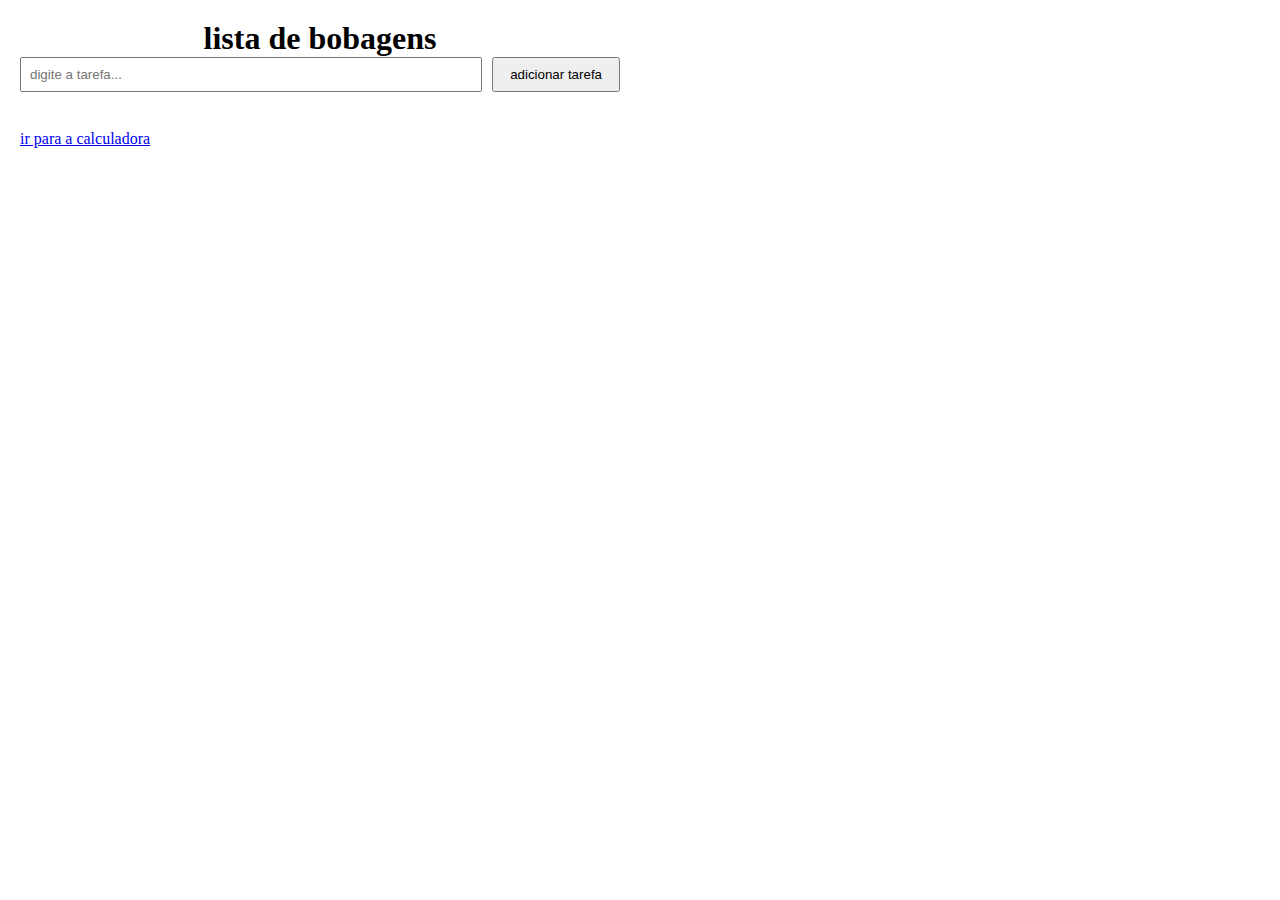
<file: aula03.20/index.html>
<!DOCTYPE html>
<html lang="pt-BR">
<head>
<meta charset="utf-8">

<title> O MALDITO JAVA SCRIPT</title>
<link rel="stylesheet" href="css/reset.css">
<link rel="stylesheet" href="css/style.css">
</head>
<h1>lista de bobagens</h1>
<form action="#" id="formTarefa">
<input type="text" id="inputTarefa" placeholder="digite a tarefa..." required>
<button type="submit">adicionar tarefa</button>
</form>

<ul id="listaTarefa"></ul>

<br>
<a href="calculadora.html"> ir para a calculadora</a>

<script src="js/script.js"></script>                                            
</html>
</file>
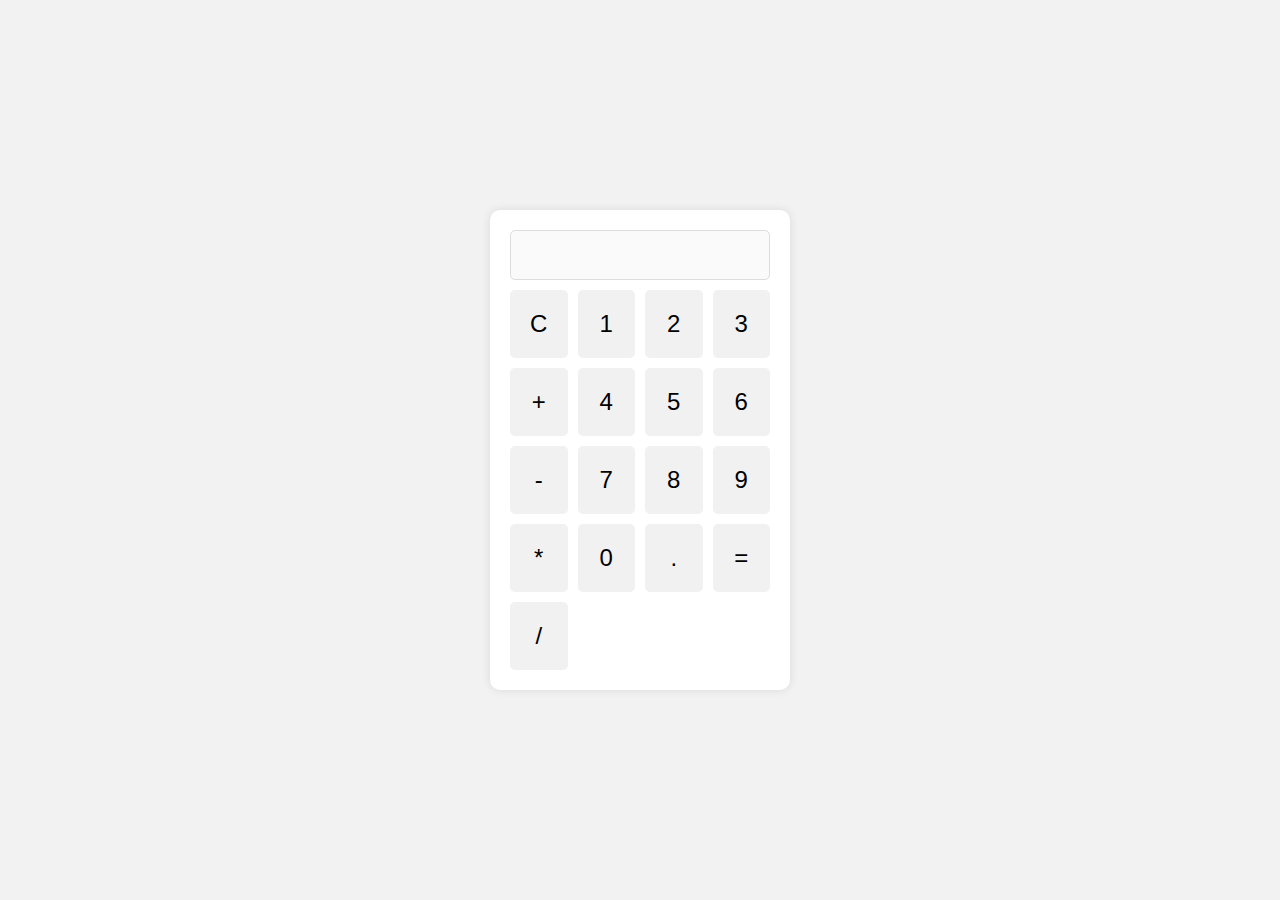
<file: aula03.20/calculadora.html>
<!DOCTYPE html>
<html lang="en">
<head>
    <meta charset="UTF-8">
    <title>calculadora</title>
 <link rel="stylesheet" href="css/calculadoraS.css">
 <link rel="stylesheet" href="css/reset.css">
</head>
<body>
    <div class="calculator">
      <input type="text" id="display" disabled>
      <div class="buttons">
        <button onclick="clearDisplay()">C</button>
        <button onclick="appendToDisplay('1')">1</button>
        <button onclick="appendToDisplay('2')">2</button>
        <button onclick="appendToDisplay('3')">3</button>
        <button onclick="appendToDisplay('+')">+</button>
  
        <button onclick="appendToDisplay('4')">4</button>
        <button onclick="appendToDisplay('5')">5</button>
        <button onclick="appendToDisplay('6')">6</button>
        <button onclick="appendToDisplay('-')">-</button>
  
        <button onclick="appendToDisplay('7')">7</button>
        <button onclick="appendToDisplay('8')">8</button>
        <button onclick="appendToDisplay('9')">9</button>
        <button onclick="appendToDisplay('*')">*</button>
  
        <button onclick="appendToDisplay('0')">0</button>
        <button onclick="appendToDisplay('.')">.</button>
        <button onclick="calculateResult()">=</button>
        <button onclick="appendToDisplay('/')">/</button>
      </div>
    </div>
</body>
<script src="js/calculadora.js"></script>
</html>
</file>
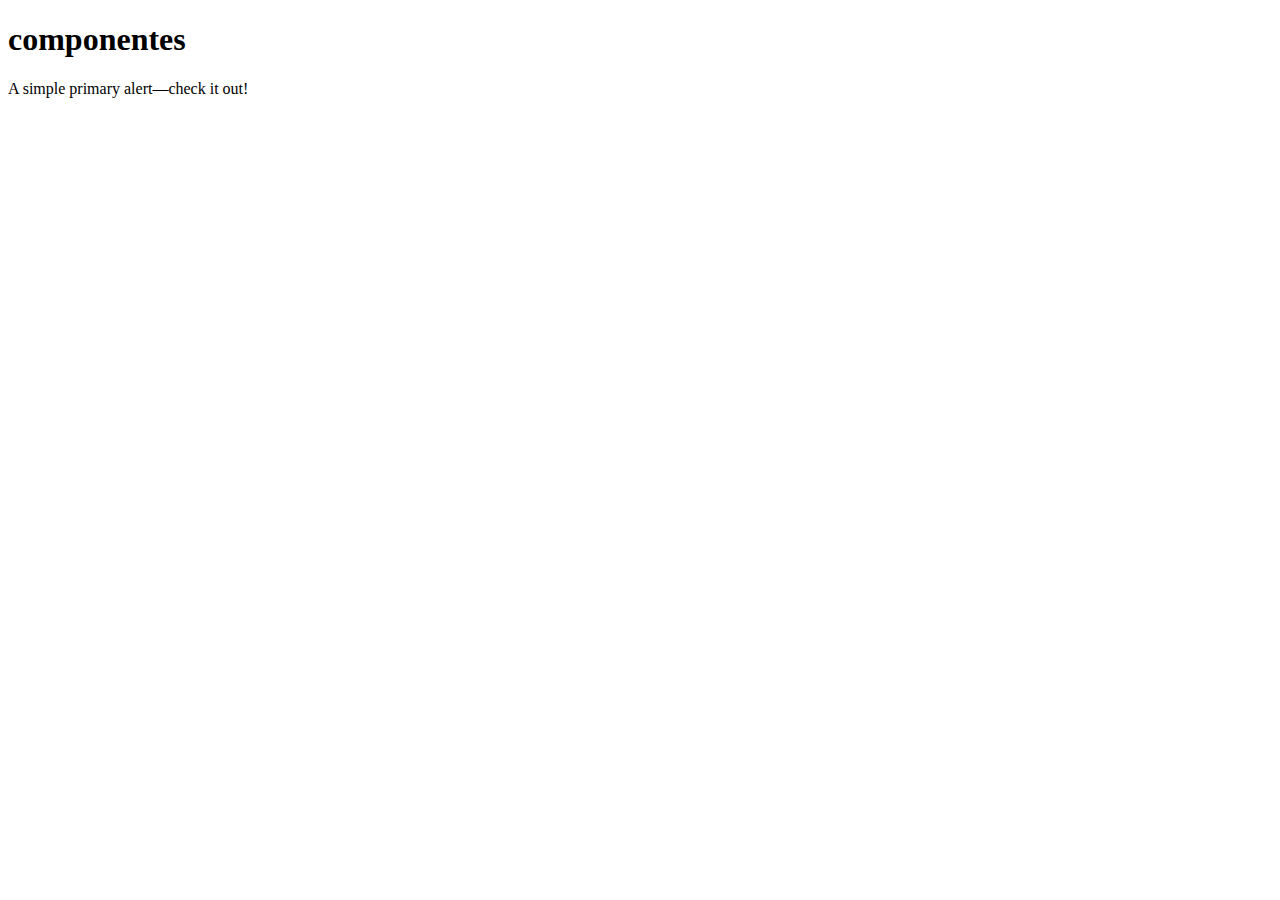
<file: aula04.17/components.html>
<!doctype html>
<html lang="en">
  <head>
    <meta charset="utf-8">
    <meta name="viewport" content="width=device-width, initial-scale=1">
    <title>Bootstrap demo</title>
    <link href="https://cdn.jsdelivr.net/npm/bootstrap@5.3.5/dist/css/bootstrap.min.css" rel="stylesheet" integrity="sha384-SgOJa3DmI69IUzQ2PVdRZhwQ+dy64/BUtbMJw1MZ8t5HZApcHrRKUc4W0kG879m7" crossorigin="anonymous">
  </head>
  <body>
    <h1>componentes</h1>

    <div class="alert alert-danger" role="alert">
        A simple primary alert—check it out!
      </div>      

    <script src="https://cdn.jsdelivr.net/npm/bootstrap@5.3.5/dist/js/bootstrap.bundle.min.js" integrity="sha384-k6d4wzSIapyDyv1kpU366/PK5hCdSbCRGRCMv+eplOQJWyd1fbcAu9OCUj5zNLiq" crossorigin="anonymous"></script>
  </body>
</html>
</file>
<file: aula03.20/css/style.css>
body{
margin: 20px;
max-width: 600px;
}

h1{
    text-align: center;
}

form{
    display: flex;
    gap: 10px;
    margin-bottom: 20px;
}

input[type="text"]{
    flex: 1;
    padding: 8px;
}

button{
    padding: 8px 16px;
    cursor: pointer;
}

ul{
    list-style: none;
    padding: 0;
}

li{
    background-color: #f9f9f9;
    margin-bottom: 5px;
    padding: 8px;
    display: flex;
    justify-content: space-between;
    align-items: center;
    border-radius: 4px;
}

.remover{
    margin-left: 10px;
    background-color: #ff5c5c;
    color: #fff;
    border: none;
    cursor: pointer;
    padding: 4px 8px;
    border-radius: 4px;
}

.remover:hover{
    opacity: 0.8;
}
</file>
<file: aula03.20/css/calculadoraS.css>
* {
    margin: 0;
    padding: 0;
    box-sizing: border-box;
  }
  
  body {
    display: flex;
    justify-content: center;
    align-items: center;
    height: 100vh;
    background-color: #f2f2f2;
  }
  
  .calculator {
    background-color: #fff;
    padding: 20px;
    border-radius: 10px;
    box-shadow: 0px 0px 10px rgba(0, 0, 0, 0.1);
    width: 300px;
  }
  
  #display {
    width: 100%;
    height: 50px;
    font-size: 2em;
    text-align: right;
    margin-bottom: 10px;
    padding: 10px;
    border: 1px solid #ddd;
    border-radius: 5px;
  }
  
  .buttons {
    display: grid;
    grid-template-columns: repeat(4, 1fr);
    gap: 10px;
  }
  
  button {
    padding: 20px;
    font-size: 1.5em;
    background-color: #f1f1f1;
    border: none;
    border-radius: 5px;
    cursor: pointer;
    transition: background-color 0.3s;
  }
  
  button:hover {
    background-color: #ddd;
  }
</file>
